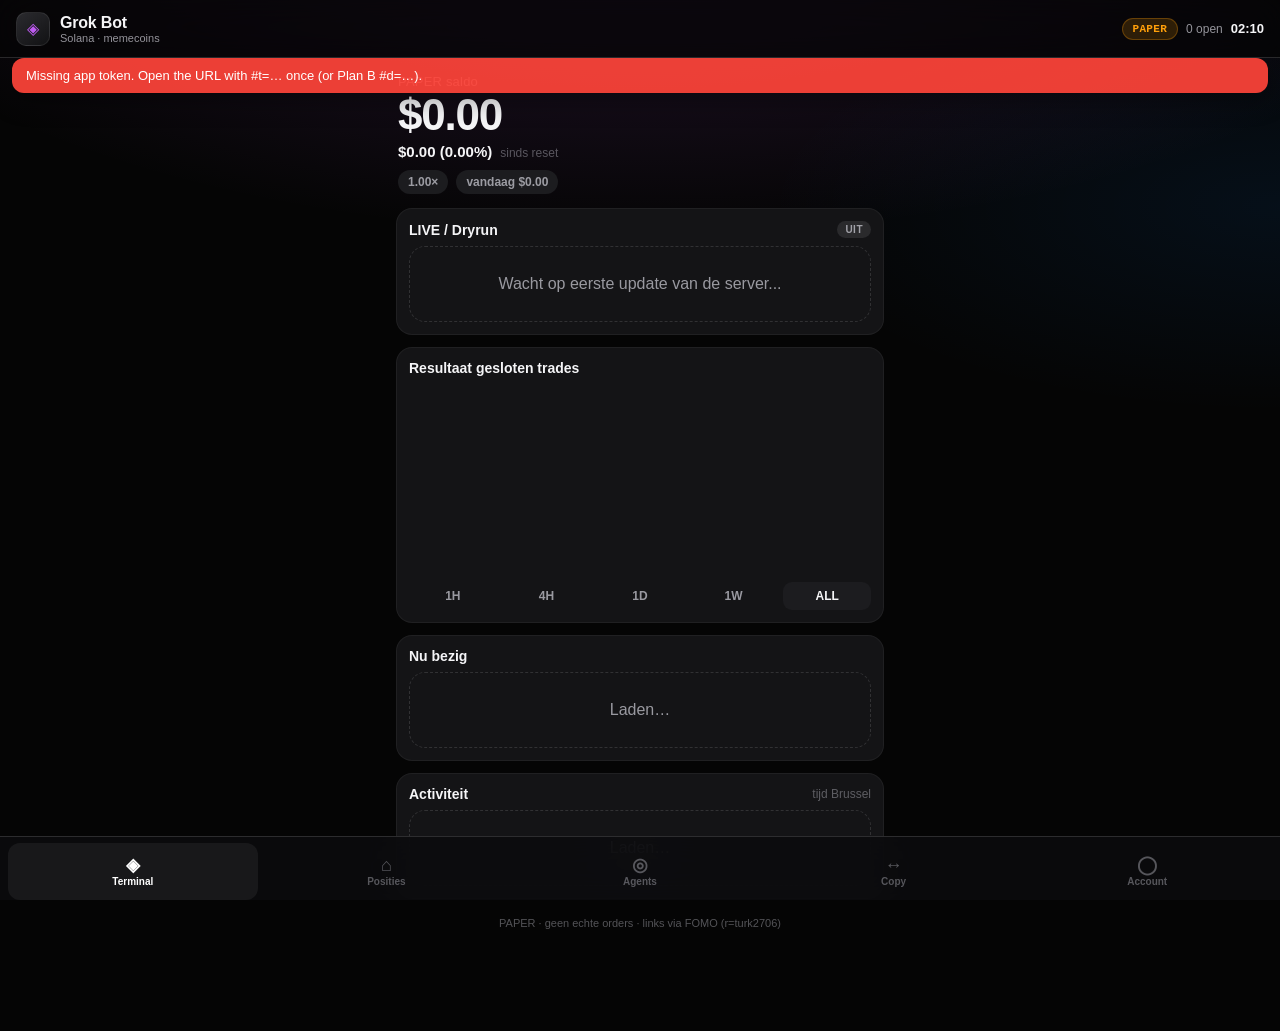
<file: index.html>
<!doctype html>
<html lang="nl">
<head>
  <meta charset="utf-8"/>
  <meta name="viewport" content="width=device-width, initial-scale=1, viewport-fit=cover, maximum-scale=1"/>
  <meta name="apple-mobile-web-app-capable" content="yes"/>
  <meta name="apple-mobile-web-app-status-bar-style" content="black-translucent"/>
  <meta name="theme-color" content="#050505"/>
  <link rel="manifest" href="manifest.json"/>
  <link rel="apple-touch-icon" href="icons/icon-180.png"/>
  <title>Grok Bot · PAPER</title>
  <link rel="stylesheet" href="app.css?v=20261127a"/>
  <link rel="stylesheet" href="terminal.css?v=20261127a"/>
</head>
<body>
  <div id="err" class="err hidden" role="status"></div>

  <header class="topbar">
    <div class="brand">
      <span class="brand-mark">◈</span>
      <div>
        <div class="brand-title">Grok Bot</div>
        <div class="brand-sub">Solana · memecoins</div>
      </div>
    </div>
    <div class="top-right">
      <span id="paperPill" class="pill paper">PAPER</span>
      <span id="tOpen" class="top-open">0 open</span>
      <span id="tClock" class="top-clock">--:--</span>
    </div>
  </header>

  <main id="screens">
    <!-- HOME -->
    <!-- TERMINAL (iPhone-first) -->
    <section id="terminal" class="screen active">
      <div class="t-bal">
        <div class="t-bal-label"><span id="tMode">PAPER</span> saldo</div>
        <div id="tBalance" class="t-bal-big">$0.00</div>
        <div class="t-bal-row">
          <span id="tTotal" class="t-total">$0.00 (0.00%)</span>
          <span class="t-since">sinds reset</span>
        </div>
        <div class="t-chips">
          <span id="tMult" class="t-chip">1.00×</span>
          <span id="tToday" class="t-chip">vandaag $0.00</span>
        </div>
      </div>
      <div class="t-card" id="tLive">
        <div class="t-card-head">
          <span>LIVE / Dryrun</span>
          <span id="tLiveBadge" class="t-live-badge off">UIT</span>
        </div>
        <div id="tLiveBody" class="t-live-body">
          <div class="feed-empty">Wacht op eerste update van de server...</div>
        </div>
      </div>
      <div class="t-card t-chart-card">
        <div class="t-card-head"><span>Resultaat gesloten trades</span><span id="tRangePnl" class="muted"></span></div>
        <canvas id="tEquity" class="t-equity"></canvas>
        <div class="t-ranges" id="tRanges">
          <button data-r="1H">1H</button><button data-r="4H">4H</button><button data-r="1D">1D</button><button data-r="1W">1W</button><button data-r="ALL" class="on">ALL</button>
        </div>
      </div>
      <div class="t-card" id="tNow">
        <div class="t-card-head"><span>Nu bezig</span><span id="tNowAge" class="muted"></span></div>
        <div id="tNowBody" class="t-now-body"><div class="feed-empty">Laden…</div></div>
      </div>
      <div class="t-card">
        <div class="t-card-head"><span>Activiteit</span><span class="muted">tijd Brussel</span></div>
        <div id="tFeed" class="t-feed"><div class="feed-empty">Laden…</div></div>
      </div>
      <div class="t-foot muted">PAPER · geen echte orders · links via FOMO (r=turk2706)</div>
    </section>

    <section id="home" class="screen">
      <div class="pnl-hero">
        <div class="pnl-label">Today · PAPER</div>
        <div id="pnlToday" class="pnl-big">$0.00</div>
        <div class="pnl-meta">
          <span id="todayPct" class="chip">+0.00%</span>
          <span id="equityLine" class="muted">Equity $0.00</span>
        </div>
        <div class="pnl-split">
          <div class="pnl-tile">
            <div class="k">Total PnL</div>
            <div id="pnlTotal" class="v">$0.00</div>
            <div id="totalPct" class="s">+0.00%</div>
          </div>
          <div class="pnl-tile">
            <div class="k">Unrealized</div>
            <div id="pnlUnreal" class="v">$0.00</div>
            <div id="openCount" class="s">0 open</div>
          </div>
        </div>
      </div>

      <div class="section-row">
        <h2 class="section">Open positions</h2>
        <span id="posSummary" class="muted"></span>
      </div>
      <div id="homePositions" class="feed"></div>

      <div id="closedWrap" class="hidden">
        <div class="section-row">
          <h2 class="section">Closed today</h2>
        </div>
        <div id="homeClosed" class="feed"></div>
      </div>

      <div class="section-row">
        <h2 class="section">Agents</h2>
        <span id="agentsLive" class="muted">—</span>
      </div>
      <div id="agentStrip" class="agent-strip"></div>

      <div class="section-row">
        <h2 class="section">Copy trades</h2>
        <button id="seeCopy" class="link">See all</button>
      </div>
      <div id="homeCopy" class="feed"></div>
    </section>

    <!-- AGENTS -->
    <section id="agents" class="screen">
      <h1 class="page-title">Agents</h1>
      <p class="lede">Scanner · Auditor · Analyst · Executor · Risk · Copy — PAPER only.</p>
      <div id="agentsList" class="stack"></div>
    </section>

    <!-- COPY / ACTIVITY -->
    <section id="copy" class="screen">
      <h1 class="page-title">Copy</h1>
      <p class="lede">Followed traders · PAPER entries · group-buy alerts highlighted.</p>
      <div id="copyRules" class="rules-bar"></div>
      <div id="copyFeed" class="feed"></div>
    </section>

    <!-- ACCOUNT -->
    <section id="account" class="screen">
      <h1 class="page-title">Account</h1>
      <div class="card glass">
        <div class="row"><span>Mode</span><span class="pill paper">PAPER</span></div>
        <div class="row"><span>Stack</span><span id="stackVal" class="mono">$200</span></div>
        <div class="row"><span>Equity</span><span id="accEquity" class="mono">$0</span></div>
        <a id="profileLink" class="row linkrow" target="_blank" rel="noopener">Your FOMO profile</a>
        <button id="inviteBtn" class="row linkrow">Invite a friend</button>
        <div class="row"><span>Telegram</span><span id="tgStatus">—</span></div>
      </div>
      <p id="planBNote" class="muted note">Settings via Telegram on Plan B. Desk never places orders — FOMO taps only.</p>
      <h2 class="section">Settings</h2>
      <div id="settingsList" class="stack"></div>
    </section>

    <!-- COIN -->
    <section id="coinScreen" class="screen">
      <button class="back" data-back>‹ Back</button>
      <div class="coin-head">
        <div>
          <h1 class="page-title" id="coinName">Coin</h1>
          <div id="coinMeta" class="muted"></div>
        </div>
        <span class="pill paper">PAPER</span>
      </div>
      <div id="coinPrice" class="pnl-mid">—</div>
      <canvas id="coinChart" height="200"></canvas>
      <div id="coinStats" class="stats"></div>
      <div id="posCard" class="card glass hidden"></div>
      <a id="coinFomo" class="btn fomo" target="_blank" rel="noopener">Open on FOMO</a>
    </section>

    <!-- AUDITOR -->
    <section id="auditorScreen" class="screen">
      <button class="back" data-back>‹ Back</button>
      <h1 class="page-title" id="auditTitle">Auditor</h1>
      <div id="auditDiscs" class="discs"></div>
      <a id="auditFomo" class="btn fomo" target="_blank" rel="noopener">Open on FOMO</a>
    </section>
  </main>

  <nav class="tabbar" aria-label="Main">
    <button data-tab="terminal" class="on"><span class="ti">◈</span><span>Terminal</span></button>
    <button data-tab="home"><span class="ti">⌂</span><span>Posities</span></button>
    <button data-tab="agents"><span class="ti">◎</span><span>Agents</span></button>
    <button data-tab="copy"><span class="ti">↔</span><span>Copy</span></button>
    <button data-tab="account"><span class="ti">◯</span><span>Account</span></button>
  </nav>

  <script src="chart.js?v=20261127a"></script>
  <script src="terminal.js?v=20261127a"></script>
  <script src="app.js?v=20261127a"></script>
</body>
</html>
</file>
<file: app.css>
:root {
  --bg: #050505;
  --bg2: #0c0c0e;
  --text: #f5f5f7;
  --sec: rgba(235,235,245,.62);
  --ter: rgba(235,235,245,.34);
  --sep: rgba(84,84,88,.45);
  --card: #141416;
  --card2: #1c1c1f;
  --green: #30d158;
  --red: #ff453a;
  --orange: #ff9f0a;
  --cyan: #64d2ff;
  --blue: #0a84ff;
  --purple: #bf5af2;
  --pink: #ff6b9a;
  --safe-top: env(safe-area-inset-top, 0px);
  --safe-bot: env(safe-area-inset-bottom, 0px);
  --radius: 16px;
  --ease: cubic-bezier(.22,.61,.36,1);
}
* { box-sizing: border-box; -webkit-tap-highlight-color: transparent; }
html, body {
  margin: 0; background: var(--bg); color: var(--text);
  font-family: -apple-system, BlinkMacSystemFont, "SF Pro Text", "Segoe UI", Roboto, sans-serif;
  min-height: 100%;
  -webkit-font-smoothing: antialiased;
}
body {
  padding-top: calc(58px + var(--safe-top));
  padding-bottom: calc(72px + var(--safe-bot));
  background:
    radial-gradient(120% 60% at 50% -10%, rgba(191,90,242,.18), transparent 55%),
    radial-gradient(80% 40% at 100% 20%, rgba(10,132,255,.08), transparent 50%),
    var(--bg);
}
.topbar {
  position: fixed; top: 0; left: 0; right: 0;
  height: calc(58px + var(--safe-top));
  padding: var(--safe-top) 16px 0;
  display: flex; align-items: center; justify-content: space-between;
  background: rgba(5,5,5,.72); backdrop-filter: blur(22px) saturate(140%);
  border-bottom: 1px solid var(--sep); z-index: 30;
}
.brand { display: flex; align-items: center; gap: 10px; }
.brand-mark {
  width: 34px; height: 34px; border-radius: 10px;
  display: grid; place-items: center;
  background: linear-gradient(145deg, #2a2a2e, #121214);
  border: 1px solid rgba(255,255,255,.08); color: var(--purple); font-size: 16px;
}
.brand-title { font-weight: 700; font-size: 16px; letter-spacing: -.2px; }
.brand-sub { font-size: 11px; color: var(--sec); }
.err {
  position: fixed; top: calc(58px + var(--safe-top)); left: 12px; right: 12px;
  background: rgba(255,69,58,.92); color: #fff; padding: 10px 14px;
  border-radius: 12px; font-size: 13px; z-index: 40;
  box-shadow: 0 8px 24px rgba(0,0,0,.35);
}
.hidden { display: none !important; }
.screen { display: none; padding: 8px 16px 28px; animation: fade .28s var(--ease); }
.screen.active { display: block; }
#settingsList { max-height: none; }
.setting input { max-width: 46vw; }
/* keep interactive chrome above long lists */
.tabbar, .topbar { pointer-events: auto; }
.tabbar { z-index: 50; }
.topbar { z-index: 50; }
@keyframes fade { from { opacity: 0; transform: translateY(6px);} to { opacity: 1; transform: none;} }

.pill {
  display: inline-flex; align-items: center; padding: 4px 10px; border-radius: 999px;
  font-size: 11px; font-weight: 700; letter-spacing: .3px;
  font-family: ui-monospace, SFMono-Regular, Menlo, monospace;
}
.pill.paper { background: rgba(255,159,10,.16); color: var(--orange); border: 1px solid rgba(255,159,10,.28); }
.pill.live { background: rgba(48,209,88,.15); color: var(--green); }
.pill.stale { background: rgba(255,69,58,.15); color: var(--red); }
.pill.paused { background: rgba(84,84,88,.35); color: var(--sec); }

.pnl-hero {
  margin-top: 6px; padding: 18px 16px 16px;
  border-radius: 22px;
  background: linear-gradient(180deg, rgba(28,28,32,.95), rgba(14,14,16,.98));
  border: 1px solid rgba(255,255,255,.06);
  box-shadow: 0 18px 40px rgba(0,0,0,.35);
}
.pnl-label { color: var(--sec); font-size: 13px; font-weight: 600; }
.pnl-big {
  font-family: "SF Pro Display", -apple-system, sans-serif;
  font-size: clamp(42px, 12vw, 64px); font-weight: 760;
  letter-spacing: -1.6px; font-variant-numeric: tabular-nums;
  line-height: 1.05; margin: 6px 0 8px;
  transition: color .25s ease;
}
.pnl-big.pos, .v.pos, .chip.pos { color: var(--green); }
.pnl-big.neg, .v.neg, .chip.neg { color: var(--red); }
.pnl-meta { display: flex; align-items: center; gap: 10px; margin-bottom: 14px; }
.chip {
  font-variant-numeric: tabular-nums; font-weight: 700; font-size: 13px;
  padding: 4px 8px; border-radius: 8px; background: rgba(255,255,255,.05);
}
.pnl-split { display: grid; grid-template-columns: 1fr 1fr; gap: 10px; }
.pnl-tile {
  background: rgba(255,255,255,.03); border: 1px solid rgba(255,255,255,.05);
  border-radius: 14px; padding: 12px;
}
.pnl-tile .k { color: var(--sec); font-size: 11px; text-transform: uppercase; letter-spacing: .4px; }
.pnl-tile .v { font-size: 22px; font-weight: 700; font-variant-numeric: tabular-nums; margin-top: 4px; }
.pnl-tile .s { color: var(--sec); font-size: 12px; margin-top: 2px; font-variant-numeric: tabular-nums; }
.pnl-mid { font-size: 36px; font-weight: 720; letter-spacing: -1px; font-variant-numeric: tabular-nums; }

.section { font-size: 17px; font-weight: 700; margin: 20px 0 10px; letter-spacing: -.2px; }
.section-row { display: flex; justify-content: space-between; align-items: center; }
.link { background: 0; border: 0; color: var(--blue); font-size: 14px; min-height: 40px; font-weight: 600; }
.lede { color: var(--sec); font-size: 14px; margin: -6px 0 14px; line-height: 1.4; }
.page-title { font-size: 30px; font-weight: 760; letter-spacing: -.6px; margin: 6px 0 10px; }
.muted { color: var(--sec); font-size: 13px; }
.note { padding: 4px 2px 12px; line-height: 1.45; }
.mono { font-variant-numeric: tabular-nums; font-family: ui-monospace, SFMono-Regular, Menlo, monospace; }

.agent-strip {
  display: grid; grid-template-columns: repeat(3, minmax(0,1fr)); gap: 8px;
}
.agent-chip {
  background: var(--card); border: 1px solid rgba(255,255,255,.05);
  border-radius: 14px; padding: 10px 10px 12px; min-height: 78px;
  display: flex; flex-direction: column; gap: 6px;
  transition: transform .2s var(--ease), border-color .2s;
}
.agent-chip:active { transform: scale(.98); }
.agent-chip .name { font-size: 12px; font-weight: 700; text-transform: capitalize; }
.agent-chip .hb { font-size: 11px; color: var(--sec); display: flex; align-items: center; gap: 6px; }
.hb-dot { width: 7px; height: 7px; border-radius: 50%; background: var(--ter); flex: 0 0 auto; }
.hb-dot.live { background: var(--green); box-shadow: 0 0 0 3px rgba(48,209,88,.18); }
.hb-dot.stale { background: var(--red); }
.hb-dot.paused { background: var(--orange); }
.agent-chip .meta { font-size: 11px; color: var(--ter); line-height: 1.25; }

.feed { display: flex; flex-direction: column; gap: 8px; }
.feed-item {
  background: var(--card); border: 1px solid rgba(255,255,255,.05);
  border-radius: 16px; padding: 12px 12px 12px 14px;
  display: grid; grid-template-columns: 1fr auto; gap: 8px 12px;
  position: relative; overflow: hidden;
}
.feed-item.group {
  border-color: rgba(255,159,10,.45);
  background: linear-gradient(135deg, rgba(255,159,10,.14), rgba(20,20,22,.95) 55%);
}
.feed-item.group::before {
  content: "GROUP BUY"; position: absolute; top: 8px; right: 10px;
  font-size: 9px; font-weight: 800; letter-spacing: .6px; color: var(--orange);
}
.feed-item .title { font-weight: 700; font-size: 15px; }
.feed-item .sub { color: var(--sec); font-size: 12px; margin-top: 2px; }
.feed-item .side {
  text-align: right; display: flex; flex-direction: column; align-items: flex-end; gap: 4px;
}
.badge {
  font-size: 10px; font-weight: 800; letter-spacing: .4px; padding: 3px 7px; border-radius: 6px;
  text-transform: uppercase;
}
.badge.buy { background: rgba(48,209,88,.15); color: var(--green); }
.badge.sell { background: rgba(255,69,58,.15); color: var(--red); }
.badge.skip, .badge.ignored, .badge.alert { background: rgba(84,84,88,.35); color: var(--sec); }
.feed-item .pnl { font-variant-numeric: tabular-nums; font-weight: 700; font-size: 14px; }
.feed-item .fomo-mini {
  grid-column: 1 / -1; display: block; text-align: center; text-decoration: none;
  color: #000; background: #fff; border-radius: 10px; min-height: 40px; line-height: 40px;
  font-weight: 700; font-size: 13px; margin-top: 2px;
}
.feed-empty {
  text-align: center; color: var(--sec); padding: 28px 12px;
  background: var(--card); border-radius: 16px; border: 1px dashed var(--sep);
}

.tabbar {
  position: fixed; left: 0; right: 0; bottom: 0;
  height: calc(64px + var(--safe-bot)); padding: 6px 8px var(--safe-bot);
  display: flex; gap: 4px;
  background: rgba(12,12,14,.88); backdrop-filter: blur(24px) saturate(160%);
  border-top: 1px solid var(--sep); z-index: 30;
}
.tabbar button {
  flex: 1; border: 0; background: transparent; color: var(--ter);
  font-size: 10px; font-weight: 600; min-height: 48px;
  display: flex; flex-direction: column; align-items: center; justify-content: center; gap: 2px;
  border-radius: 12px; transition: color .2s, background .2s;
}
.tabbar button .ti { font-size: 18px; line-height: 1; }
.tabbar button.on { color: #fff; background: rgba(255,255,255,.06); }

.card, .glass {
  background: rgba(20,20,22,.92); border-radius: var(--radius);
  padding: 4px 14px 8px; margin-bottom: 14px;
  border: 1px solid rgba(255,255,255,.05);
}
.row, .linkrow {
  display: flex; justify-content: space-between; align-items: center;
  min-height: 52px; padding: 10px 0; border-bottom: 1px solid var(--sep); gap: 12px;
  color: inherit; text-decoration: none; background: 0; border-left: 0; border-right: 0; border-top: 0;
  width: 100%; font-size: 15px;
}
.row:last-child, .linkrow:last-child { border-bottom: 0; }
.linkrow { color: var(--blue); font-weight: 600; cursor: pointer; }

.stack { display: flex; flex-direction: column; gap: 10px; }
.full-card {
  background: var(--card); border-radius: 16px; padding: 14px;
  border: 1px solid rgba(255,255,255,.05);
}
.full-card .top { display: flex; justify-content: space-between; align-items: center; gap: 8px; }
.status-dot { width: 8px; height: 8px; border-radius: 50%; background: var(--green); display: inline-block; }
.status-dot.off { background: var(--ter); }
.status-dot.stale { background: var(--red); }
.switch {
  width: 51px; height: 31px; border-radius: 16px; background: var(--card2); border: 0; position: relative;
}
.switch.on { background: var(--green); }
.switch::after {
  content: ""; position: absolute; top: 2px; left: 2px; width: 27px; height: 27px;
  border-radius: 50%; background: #fff; transition: .2s var(--ease);
}
.switch.on::after { left: 22px; }

.btn, .btn.fomo {
  display: block; width: 100%; text-align: center; text-decoration: none; color: #000;
  background: #fff; border: 0; border-radius: 14px; min-height: 50px; line-height: 50px;
  font-weight: 760; margin-top: 14px; font-size: 16px;
  box-shadow: 0 10px 30px rgba(255,255,255,.08);
}
.btn.fomo { background: linear-gradient(180deg, #fff, #e8e8ed); }
.back { background: 0; border: 0; color: var(--blue); font-size: 17px; min-height: 44px; padding: 0; font-weight: 600; }

.discs { display: flex; flex-direction: column; gap: 8px; margin: 12px 0; }
.disc {
  height: 44px; border-radius: 22px; background: var(--card2);
  display: flex; align-items: center; padding: 0 14px; justify-content: space-between; color: var(--sec);
}
.disc.ok { background: rgba(48,209,88,.15); color: var(--green); }
.disc.bad { background: rgba(255,69,58,.15); color: var(--red); }
.disc.grey { opacity: .45; }

.stats { display: grid; grid-template-columns: 1fr 1fr; gap: 10px; margin: 12px 0; }
.stats div { background: var(--card); border-radius: 12px; padding: 12px; border: 1px solid rgba(255,255,255,.04); }
.stats .k { color: var(--sec); font-size: 12px; }
.stats .v { font-variant-numeric: tabular-nums; font-size: 17px; margin-top: 4px; font-weight: 650; }

.rules-bar {
  display: flex; flex-wrap: wrap; gap: 6px; margin-bottom: 12px;
}
.rules-bar .pill { background: rgba(255,255,255,.05); color: var(--sec); border: 1px solid var(--sep); }

.setting {
  background: var(--card); border-radius: 12px; padding: 12px 14px;
  border: 1px solid rgba(255,255,255,.04);
}
.setting label { display: flex; justify-content: space-between; align-items: center; gap: 8px; font-size: 13px; }
input[type=number], input[type=text] {
  background: var(--card2); border: 0; color: #fff; border-radius: 8px;
  padding: 8px 10px; min-height: 36px; width: 120px; font-variant-numeric: tabular-nums;
}

.coin-head { display: flex; justify-content: space-between; align-items: flex-start; gap: 10px; }
#coinChart { width: 100%; margin: 8px 0; }

@media (prefers-reduced-motion: reduce) {
  * { animation: none !important; transition: none !important; }
}

.feed-item.pos-item { border-left: 3px solid rgba(255,255,255,.12); }
.feed-item.pos-item.win { border-left-color: var(--green); }
.feed-item.pos-item.lose { border-left-color: var(--red); }
.feed-item .pnl .pct { font-size: 12px; font-weight: 650; margin-top: 1px; }
.feed-item .pnl.stale { color: var(--sec); font-weight: 650; font-size: 12px; }
</file>
<file: terminal.css>
/* Grok Bot · Terminal (iPhone-first, 390px) */
.top-right { display:flex; align-items:center; gap:8px; }
.top-open { font-size:12px; color:var(--sec); font-variant-numeric:tabular-nums; }
.top-clock { font-size:13px; font-weight:600; font-variant-numeric:tabular-nums; color:var(--text); }
#terminal { padding: 6px 16px 20px; max-width: 520px; margin: 0 auto; }
.t-bal { padding: 10px 2px 14px; }
.t-bal-label { font-size:13px; color:var(--sec); letter-spacing:.2px; }
.t-bal-big { font-size:44px; font-weight:700; letter-spacing:-1.2px; line-height:1.1; margin:2px 0 4px; font-variant-numeric:tabular-nums; }
.t-bal-row { display:flex; align-items:baseline; gap:8px; font-size:15px; font-weight:600; font-variant-numeric:tabular-nums; }
.t-since { font-size:12px; color:var(--ter); font-weight:500; }
.t-chips { display:flex; gap:8px; margin-top:10px; }
.t-chip { font-size:12px; font-weight:600; padding:5px 10px; border-radius:999px; background:var(--card2); color:var(--sec); font-variant-numeric:tabular-nums; }
.t-chip.pos { background:rgba(48,209,88,.14); color:var(--green); }
.t-chip.neg { background:rgba(255,69,58,.14); color:var(--red); }
.pos { color:var(--green); } .neg { color:var(--red); }
.t-card { background:var(--card); border:1px solid rgba(255,255,255,.05); border-radius:var(--radius); padding:12px; margin-bottom:12px; }
.t-card-head { display:flex; justify-content:space-between; align-items:center; font-size:14px; font-weight:600; margin-bottom:8px; }
.t-card-head .muted { font-size:12px; font-weight:500; color:var(--ter); }
.t-card-head .muted.pos { color:var(--green); } .t-card-head .muted.neg { color:var(--red); }
.t-equity { width:100%; height:190px; display:block; }
.t-ranges { display:flex; justify-content:space-between; gap:6px; margin-top:8px; }
.t-ranges button { flex:1; background:transparent; border:0; color:var(--sec); font:600 12px -apple-system, sans-serif; padding:7px 0; border-radius:9px; }
.t-ranges button.on { background:var(--card2); color:var(--text); }
.t-ico { position:relative; width:36px; height:36px; flex:0 0 36px; border-radius:50%; background:#2a2a2e; display:inline-flex; align-items:center; justify-content:center; overflow:visible; }
.t-ico img { width:36px; height:36px; border-radius:50%; object-fit:cover; position:absolute; inset:0; z-index:1; }
.t-ico b { font-size:15px; color:var(--sec); }
.t-ico-badge { position:absolute; right:-2px; bottom:-2px; width:13px; height:13px; border-radius:50%; border:2px solid var(--card); z-index:2; }
.t-ico-badge.buy { background:var(--blue); } .t-ico-badge.sell { background:var(--green); }
.t-ico-badge.stop { background:var(--red); } .t-ico-badge.skip { background:#636366; }
.t-now-top { display:flex; align-items:center; gap:10px; }
.t-now-main { flex:1; min-width:0; }
.t-now-title { font-size:17px; font-weight:700; }
.t-now-status { font-size:13px; color:var(--sec); margin-top:2px; }
.t-tag { font-size:10px; font-weight:700; text-transform:uppercase; padding:2px 6px; border-radius:6px; vertical-align:middle; margin-left:4px; }
.t-tag.open { background:rgba(48,209,88,.16); color:var(--green); }
.t-tag.watch { background:rgba(255,159,10,.16); color:var(--orange); }
.t-fomo { font-size:12px; font-weight:700; color:#000; background:var(--green); padding:7px 12px; border-radius:999px; text-decoration:none; }
.t-now-stats { display:flex; gap:14px; margin:10px 0 8px; flex-wrap:wrap; }
.t-now-stats div { display:flex; flex-direction:column; font-size:11px; color:var(--ter); }
.t-now-stats b { font-size:13px; color:var(--text); font-variant-numeric:tabular-nums; }
.t-frame { width:100%; height:300px; border:0; border-radius:12px; background:#0b0b0d; display:block; }
.t-frame-empty { display:flex; align-items:center; justify-content:center; color:var(--ter); font-size:13px; height:120px; }
.t-now-idle { display:flex; align-items:center; gap:12px; padding:6px 0; }
.t-now-note { font-size:12px; color:var(--ter); margin-top:8px; }
.t-pulse { width:12px; height:12px; border-radius:50%; background:var(--orange); box-shadow:0 0 0 0 rgba(255,159,10,.6); animation:tpulse 1.8s infinite; flex:0 0 12px; margin:0 12px 0 6px; }
@keyframes tpulse { 0% { box-shadow:0 0 0 0 rgba(255,159,10,.55);} 70% { box-shadow:0 0 0 12px rgba(255,159,10,0);} 100% { box-shadow:0 0 0 0 rgba(255,159,10,0);} }
.t-feed { display:flex; flex-direction:column; }
.t-act { display:flex; align-items:center; gap:10px; padding:10px 0; border-top:1px solid var(--sep); color:inherit; text-decoration:none; }
.t-act:first-child { border-top:0; }
.t-act-main { flex:1; min-width:0; }
.t-act-title { font-size:14px; font-weight:600; white-space:nowrap; overflow:hidden; text-overflow:ellipsis; }
.t-act-sub { font-size:12px; color:var(--sec); margin-top:2px; white-space:nowrap; overflow:hidden; text-overflow:ellipsis; }
.t-bot { color:var(--purple); font-weight:600; }
.t-act-side { text-align:right; flex:0 0 auto; }
.t-act-val { font-size:14px; font-weight:700; font-variant-numeric:tabular-nums; }
.t-act-val small { font-size:11px; font-weight:600; opacity:.85; }
.t-act-time { font-size:11px; color:var(--ter); margin-top:2px; font-variant-numeric:tabular-nums; }
.t-act.skip .t-act-title { color:var(--sec); }
.t-foot { text-align:center; font-size:11px; color:var(--ter); padding:6px 0 10px; }
.tabbar button span:last-child { font-size:10px; }

/* LIVE / Dryrun panel */
.t-live-badge { font-size:10px; font-weight:700; letter-spacing:.5px; text-transform:uppercase; padding:3px 8px; border-radius:999px; }
.t-live-badge.dryrun { background:rgba(255,159,10,.16); color:var(--orange); border:1px solid rgba(255,159,10,.28); }
.t-live-badge.live { background:rgba(48,209,88,.16); color:var(--green); border:1px solid rgba(48,209,88,.28); }
.t-live-badge.off { background:rgba(84,84,88,.35); color:var(--sec); }
.t-live-kpis { display:grid; grid-template-columns:1fr 1fr; gap:8px; }
.t-live-kpi { background:var(--card2); border-radius:12px; padding:8px 10px; }
.t-live-kpi .k { font-size:10px; text-transform:uppercase; letter-spacing:.4px; color:var(--ter); font-weight:600; }
.t-live-kpi .v { font-size:16px; font-weight:700; font-variant-numeric:tabular-nums; margin-top:2px; line-height:1.2; }
.t-live-kpi .s { font-size:11px; color:var(--sec); margin-top:2px; font-variant-numeric:tabular-nums; }
.t-live-sub { font-size:12px; font-weight:600; color:var(--sec); margin:12px 0 4px; }
.t-live-list { display:flex; flex-direction:column; }
.t-live-list .t-act { padding:8px 0; }
.t-tag.lane { background:rgba(191,90,242,.16); color:var(--purple); margin-left:4px; }
.t-live-wait { margin:0; }
</file>
